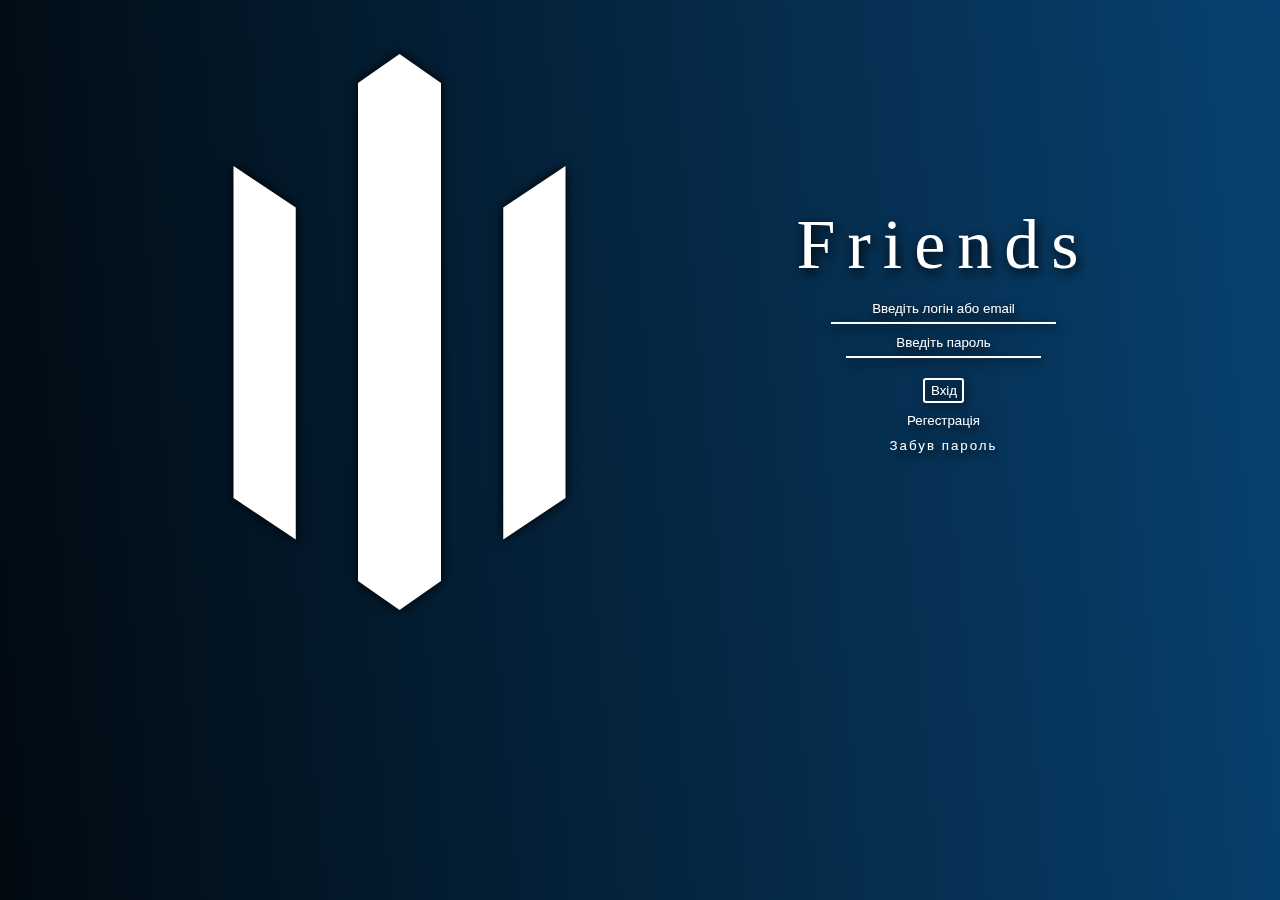
<file: login.html>
<!DOCTYPE html>
<html lang="ua" dir="ltr">
  <head>
    <meta charset="utf-8">
    <title>Вхід</title>
    <link rel="shortcut icon" href="img/icon/chat.png" type="image.png">
  </head>
  <body>
    <div id="all"></div>
    <svg id="svg-box-groop" viewBox="0 0 1000 1500">
     <polyline points="100,400 250,500 250,1300 100,1200" fill="white" class="base-01"></polyline>
     <polyline points="400,200 500,130 600,200 600,1400 500,1470 400,1400" fill="white" class="base-01"></polyline>
     <polyline points="750,500 900,400 900,1200 750,1300" fill="white" class="base-01"></polyline>
    </svg>
      <div id="box">
    <div id="name-map">
      <a>Friends</a>
    </div>
    <div id="box-login">
      <div>
        <input type="text" name="" placeholder="Введіть логін або email" value="">
        <input type="password" name="" placeholder="Введіть пароль" value="">
      </div>
      <div>
        <input type="button" name="" value="Вхід">
        <input type="button" name="" value="Регестрація">
        <input type="button" name="" value="Забув пароль">
      </div>
    </div>
    </div>
<link rel="stylesheet" href="css/login.css">
  </body>
</html>
</file>
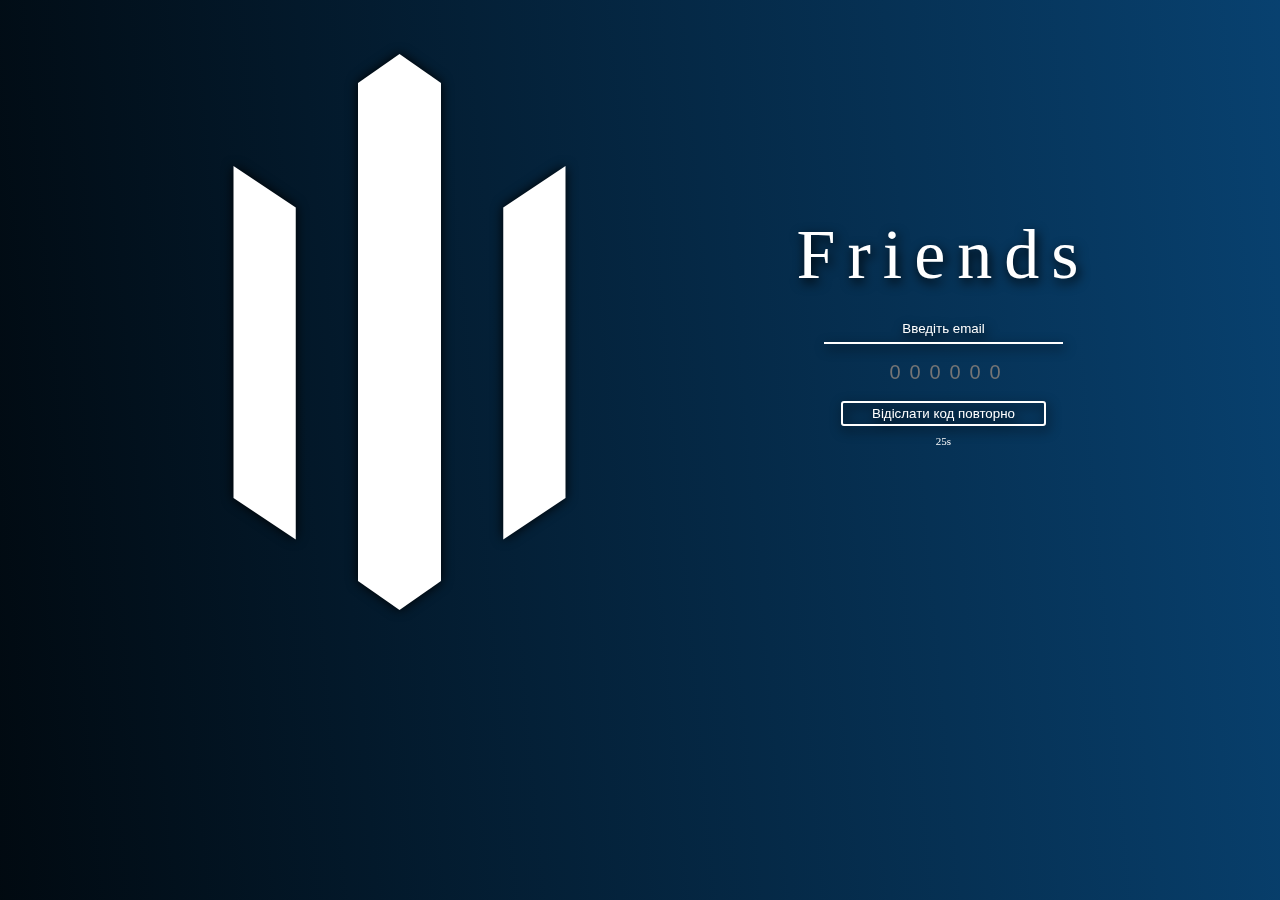
<file: regect.html>
<!DOCTYPE html>
<html lang="ua" dir="ltr">
  <head>
    <meta charset="utf-8">
    <title></title>
  </head>
  <body>
    <div id="all"></div>
    <svg id="svg-box-groop" viewBox="0 0 1000 1500">
     <polyline points="100,400 250,500 250,1300 100,1200" fill="white" class="base-01"></polyline>
     <polyline points="400,200 500,130 600,200 600,1400 500,1470 400,1400" fill="white" class="base-01"></polyline>
     <polyline points="750,500 900,400 900,1200 750,1300" fill="white" class="base-01"></polyline>
    </svg>
    <div id="box">
    <div id="name-map">
      <a>Friends</a>
    </div>
    <div id="box-login">
      <div>
        <input type="text" name="" placeholder="Введіть email" value="">
      </div>
      <div id="message-email">
        <input type="text" maxlength="1" name="" placeholder="0" value="">
        <input type="text" maxlength="1" name="" placeholder="0" value="">
        <input type="text" maxlength="1" name="" placeholder="0" value="">
        <input type="text" maxlength="1" name="" placeholder="0" value="">
        <input type="text" maxlength="1" name="" placeholder="0" value="">
        <input type="text" maxlength="1" name="" placeholder="0" value="">
      </div>
      <div id="regect">
        <input type="button" name="" value="Відіслати код повторно">
      </div>
      <div id="message-email-timer" style="margin-top:5px;">
         <a>25s</a>
      </div>
    </div>
    </div>
    <link rel="stylesheet" href="css/regect.css">
  </body>
</html>
</file>
<file: css/login.css>
body{
  margin: auto;
  display: flex;
  background: linear-gradient(265deg, #2689da, #000000);
}
#all{
  width: 100%;
  height: 100%;
  top: 0px;
  left: 0px;
  z-index: 0;
  position: absolute;
  background: linear-gradient(265deg, #000000, #2689da, #094a7f, #000000 );
  background-size: 400% 400%;
  -webkit-animation: gradientBG 10s ease infinite;
  animation: gradientBG 10s ease infinite;
}
#name-map{
  user-select: none;
  z-index: 1;
  position: relative;
  margin: auto;
  font-size: 70px;
  text-align: center;
  color: white;
  width: 100%;
  display: block;
  letter-spacing: 12px;
  margin-top: 14%;
}
#name-map>a{
  filter: drop-shadow(2px 4px 6px black);
}
#box-login{
  width: 100%;
      background-color: #ffa50000;
      position: relative;
      display: block;
      margin: auto;
      margin-top: 10px;
}
@-webkit-keyframes gradientBG {
  0% {
  background-position: 0% 50%;
  }
  50% {
  background-position: 100% 50%;
  }
  100% {
  background-position: 0% 50%;
  }
}
@keyframes gradientBG {
  0% {
  background-position: 0% 50%;
  }
  50% {
  background-position: 100% 50%;
  }
  100% {
  background-position: 0% 50%;
  }
}
#box-login>div:first-child>input{
  display: block;
    margin: auto;
    width: 75%;
    margin-top: 5px;
    height: 25px;
    background-color: #ffffff00;
    border: 0px;
    transition: 0.2s;
      filter: drop-shadow(2px 4px 6px black);
    color: white;
    text-align: center;
    outline: none;
    border-bottom: 2px solid white;
}
#box-login>div:first-child>input[type="text"]:focus{
  color: white;
  border-bottom: 2px solid white;
  transition: 0.5s;
  transform: scale(1.2);

}
#box-login>div:first-child>input:last-child{
  width: 65%;
}
#box-login>div:first-child>input[type="text"]:focus::placeholder{
  color: white;
}
#box-login>div:first-child>input[type="password"]:focus{
  color: white;
  border-bottom: 2px solid white;
  transition: 0.5s;
  transform: scale(1.2);

}
#box-login>div:first-child>input[type="password"]:focus::placeholder{
  color: white;
}
#box-login>div:first-child>input::placeholder{
  color: white;
}
#box-login>div{
  display: block;
margin: auto;
margin-top: 0px;
}
#box{
  display:block;
  margin:auto;
}
#svg-box-groop {
  filter: drop-shadow(0px 0px 6px black);
    position: relative;
    z-index: 30;
    display: block;
    margin-left: 15%;
    width: 415px;
}
.base-01 {
    fill: white;
}
#box-login>div:last-child{
  margin-top: 20px;
}
#box-login>div:last-child>input:first-child{
  width: 14%;

  border: 2px solid white;
}
#box-login>div:last-child>input:last-child{
  width: 55%;
  border: 0px;
  letter-spacing: 2px;
  margin-top: 0px;
}
#box-login>div:last-child>input:last-child:active{
  border: 0px;
}
#box-login>div:last-child>input:last-child:hover{
  border: 0px;
}
#box-login>div:last-child>input{
  display: block;
    margin: auto;
    margin-top: 5px;
      filter: drop-shadow(2px 4px 6px black);
    width: 65%;
    cursor: pointer;
    height: 25px;
    background-color: #ffffff00;
    color: white;
    border-radius: 3px;
    text-align: center;
    outline: none;
    border: 0px
}
#box-login>div:last-child>input[type="button"]:first-child:active{
  color: #ffffff80;
  border: 2px solid #ffffff80;
}
#box-login>div:last-child>input[type="button"]:active{
  color: #ffffff80;
}
</file>
<file: css/regect.css>
body{
  margin: auto;
  display: flex;
  background: linear-gradient(265deg, #2689da, #000000);
}
#all{
  width: 100%;
  height: 100%;
  top: 0px;
  left: 0px;
  z-index: 0;
  position: fixed;
  background: linear-gradient(265deg, #000000, #2689da, #094a7f, #000000 );
  background-size: 400% 400%;
  -webkit-animation: gradientBG 10s ease infinite;
  animation: gradientBG 10s ease infinite;
}
@-webkit-keyframes gradientBG {
  0% {
  background-position: 0% 50%;
  }
  50% {
  background-position: 100% 50%;
  }
  100% {
  background-position: 0% 50%;
  }
}
@keyframes gradientBG {
  0% {
  background-position: 0% 50%;
  }
  50% {
  background-position: 100% 50%;
  }
  100% {
  background-position: 0% 50%;
  }
}
@keyframes gradientBG0 {
  0% {
  opacity: 1;
  }
  50% {
  opacity: 0;
  }
  100% {
  opacity: 1;
  }
}
svg{
  animation: gradientBG0 5s ease infinite;
}
.base-01 {
    fill: white;
}
#box{
  display:block;
  margin:auto;
}
#message-email{
  margin: auto;
  display: flex;
  justify-content: center;
  flex-wrap: wrap;
}
#message-email-timer{
  display: block;
  margin: auto;
  user-select: none;
  text-align: center;
}
#message-email-timer>a{
  text-align: center;
  font-size: 11px;
  color: white;
}
#message-email>input{
  margin-left: 3px;
  width: 13px;
  display: block;
  text-align: center;
  background-color: #ffffff00;
  border: 0px;
  font-size: 20px;
  outline: none;
  color: white;
  height: 15px;
}
#svg-box-groop {
  filter: drop-shadow(0px 0px 6px black);
    position: relative;
    z-index: 30;
    display: block;
    margin-left: 15%;
    width: 415px;
}




#name-map{
  user-select: none;
  z-index: 1;
  position: relative;
  margin: auto;
  font-size: 70px;
  text-align: center;
  color: white;
  width: 100%;
  display: block;
  letter-spacing: 12px;
  margin-top: 14%;
}
#name-map>a{
  filter: drop-shadow(2px 4px 6px black);
}
#box-login{
      background-color: #ffa50000;
      position: relative;
      display: block;
      margin: auto;
      margin-top: 10px;
}
#box-login>div:first-child>input{
  display: block;
    margin: auto;
    width: 90%;
    margin-top: 5px;
    height: 25px;
    background-color: #ffffff00;
    border: 0px;
    transition: 0.2s;
      filter: drop-shadow(2px 4px 6px black);
    color: white;
    text-align: center;
    outline: none;
    border-bottom: 2px solid white;
}
#box-login>div:first-child>input[type="text"]:focus{
  color: white;
  border-bottom: 2px solid white;
  transition: 0.5s;
  transform: scale(1.2);

}
#box-login>div:first-child>input:first-child{
  width: 100%;
}
#box-login>div:first-child>input:last-child{
  width: 80%;
}
#box-login>div:first-child>input[type="text"]:focus::placeholder{
  color: white;
}
#box-login>div:first-child>input[type="password"]:focus{
  color: white;
  border-bottom: 2px solid white;
  transition: 0.5s;
  transform: scale(1.2);

}
#box-login>div:first-child>input[type="password"]:focus::placeholder{
  color: white;
}
#box-login>div:first-child>input::placeholder{
  color: white;
}
#box-login>div{
margin: auto;
margin-top: 20px;
}
#regect{
  margin-top: 20px;
}
#regect>input{
  display: block;
    margin: auto;
    margin-top: 5px;
      filter: drop-shadow(2px 4px 6px black);
    width: 70%;
    cursor: pointer;
    height: 25px;
    background-color: #ffffff00;
    color: white;
    border-radius: 3px;
    text-align: center;
    outline: none;
    border: 2px solid white;
}
#regect>input[type="button"]:first-child:active{
  color: #ffffff80;
  border: 2px solid #ffffff80;
}
#regect>input[type="button"]:last-child:active{
  color: #ffffff80;
  border: 2px solid #ffffff80;
}
</file>
